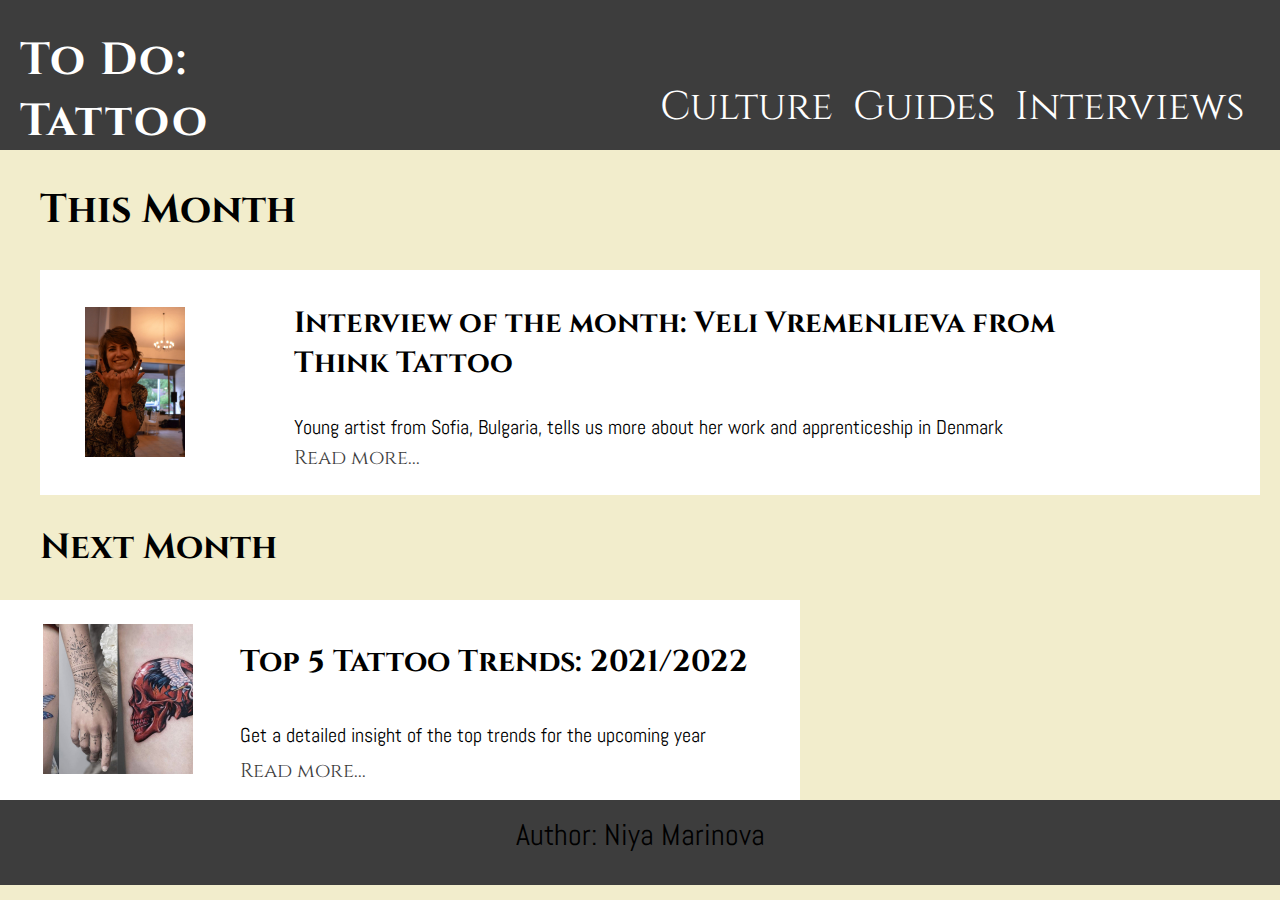
<file: index.html>
<!DOCTYPE html>
<html>
<head>
    <link href="https://fonts.googleapis.com/css2?family=Cinzel&display=swap" rel="stylesheet">    <link rel="stylesheet" href="styles.css">
    <link href="https://fonts.googleapis.com/css2?family=Abel&family=Cinzel&display=swap" rel="stylesheet">
    <title>To Do: Tattoo</title>
</head>
<body>

<header>
<div class="something">

  <div class="header">
      <h1 class="header">To Do: Tattoo</h1>
  </div>

  <div class="nav">
      <a href="culture.html" class="navigation">Culture</a>
      <a href="first tattoo guide.html" class="navigation">Guides</a>
      <a href="#" class="navigation">Interviews</a>
  </div>
</div>
</header>
<div id="text">
    <h2 id="text">This Month</h2>
</div>
<div class="box">
    <div id="picture">
        <img id="pic" src="images/veli.jpg" alt="Veli">
        
    </div>
    <div id="h3">
        <h3>
            Interview of the month: 
            Veli Vremenlieva from Think Tattoo
        </h3>
    <div id="h32">
        <h32>
            Young artist from Sofia, Bulgaria, tells us more about her work
        and apprenticeship in Denmark
        </h32>
    </div>
        <div id="readmore">
            <a href="#" id="button">Read more...</a>
        </div>
    </div>
</div>
<div id="text1">
    <h2 id="text1">Next Month</h2>
</div>
<div class="box1">
    <div id="picture1">
        <img id="pic1" src="images/2021-trends.jpg" alt="2021-trends">
        
    </div>
    <div id="h4">
        <h4>
            Top 5 Tattoo Trends: 2021/2022
        </h4>
    <div id="h41">
        <h41>
        Get a detailed insight of the top trends for the 
         upcoming year
        </h41>
    </div>
        <div id="readmore1">
            <a href="#" id="button1">Read more...</a>
        </div>
    </div>  


</div>


<footer>
    <p>Author: Niya Marinova</p> 
</footer>
</body>
</file>
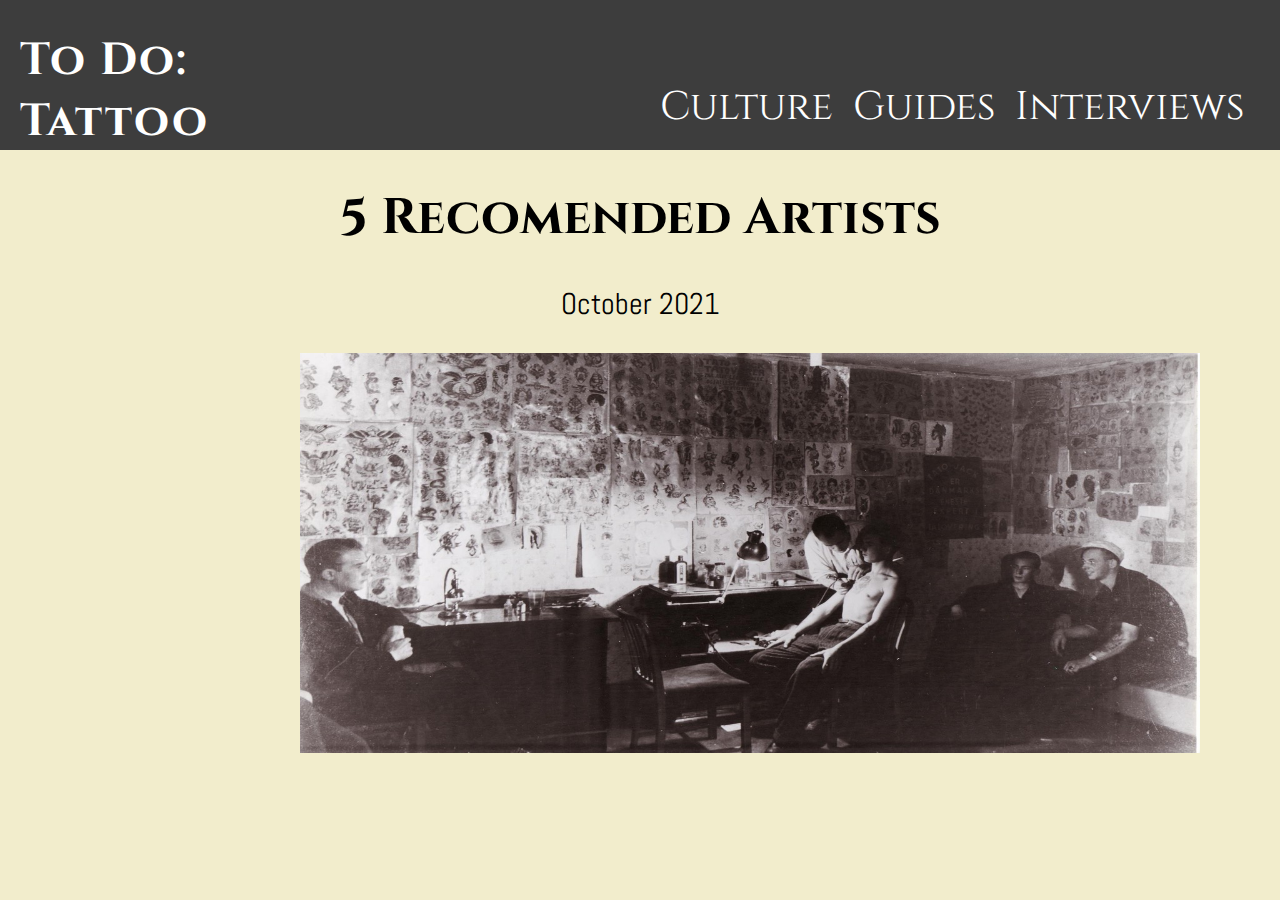
<file: culture.html>
<!DOCTYPE html>
<html>
<head>
    <link href="https://fonts.googleapis.com/css2?family=Cinzel&display=swap" rel="stylesheet">    <link rel="stylesheet" href="styles.css">
    <link href="https://fonts.googleapis.com/css2?family=Abel&family=Cinzel&display=swap" rel="stylesheet">
    <title>To Do: Tattoo</title>


</head>
<body>

<header>
     <div class="header">
         <h1 class="header">To Do: Tattoo</h1>
     </div>

    <div class="nav">
         <a href="#" class="navigation">Culture</a>
        <a href="#" class="navigation">Guides</a>
        <a href="#" class="navigation">Interviews</a>
    </div>
    </div>
</header>

<h1>5 Recomended Artists</h1>
<p>October 2021</p>

<img src="images/tattooartist.jpg" alt="Tattoo artist">
</file>
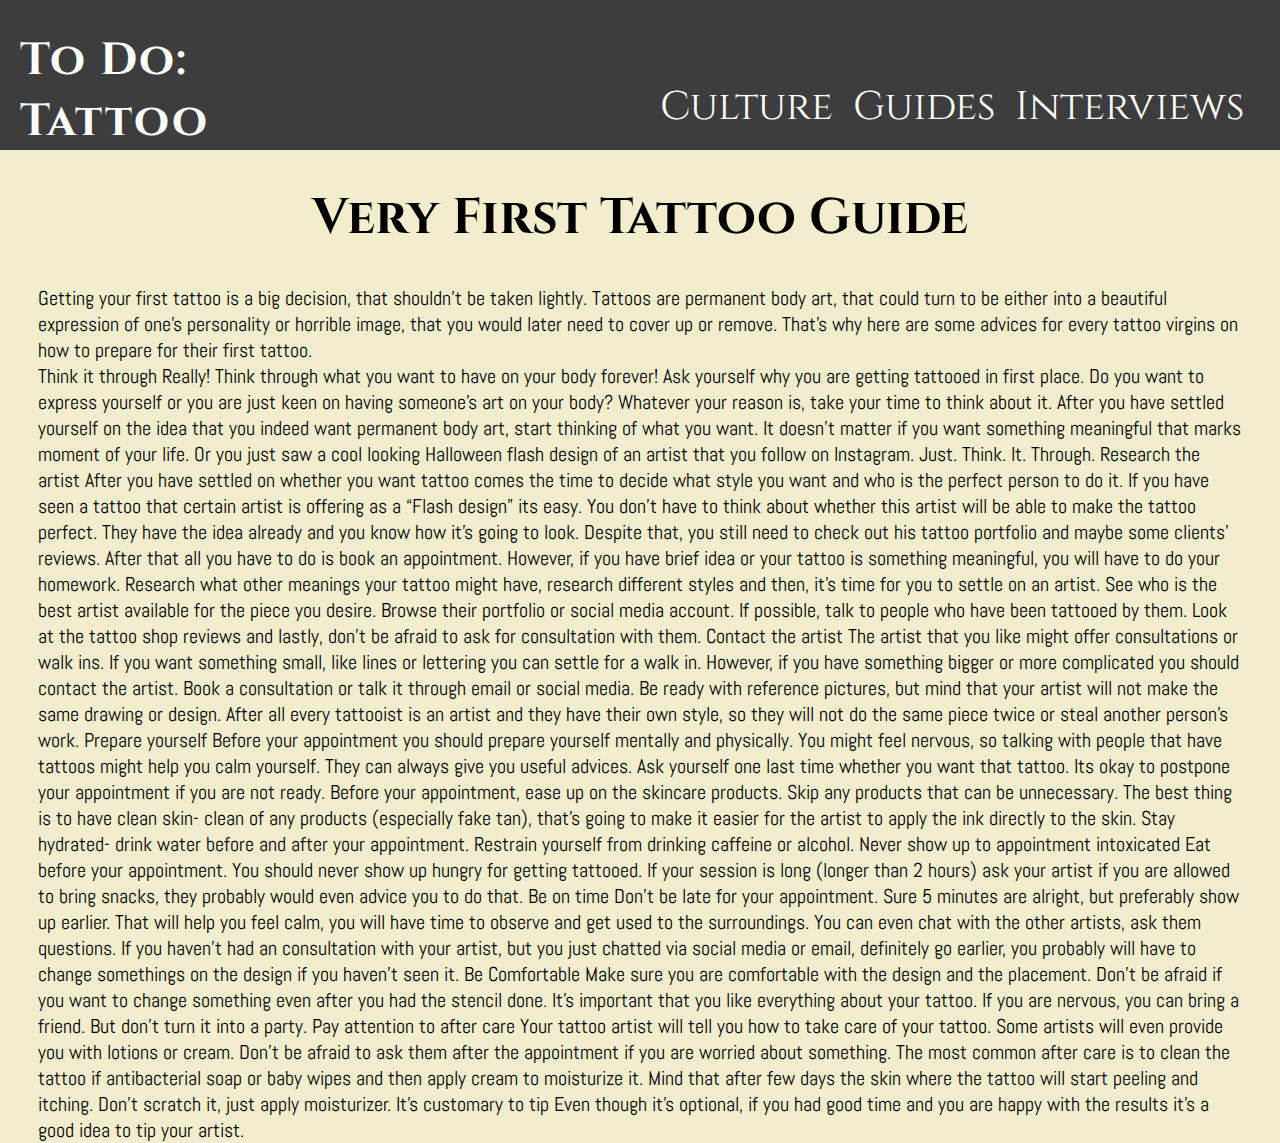
<file: first tattoo guide.html>
<!DOCTYPE html>
<html>
<head>
    <link href="https://fonts.googleapis.com/css2?family=Cinzel&display=swap" rel="stylesheet">    <link rel="stylesheet" href="styles.css">
    <link href="https://fonts.googleapis.com/css2?family=Abel&family=Cinzel&display=swap" rel="stylesheet">
    <title>To Do: Tattoo</title>
</head>
<body>

<header>
<div class="something">

  <div class="header">
      <h1 class="header">To Do: Tattoo</h1>
  </div>

  <div class="nav">
      <a href="culture.html" class="navigation">Culture</a>
      <a href="first tattoo guide.html" class="navigation">Guides</a>
      <a href="#" class="navigation">Interviews</a>
  </div>
</div>


</header>
<h1>Very First Tattoo Guide</h1>
<article>
    Getting your first tattoo is a big decision, that shouldn’t be taken lightly. Tattoos are permanent body art, that could turn to be either into a beautiful expression of one’s personality or horrible image, that you would later need to cover up or remove. That’s why here are some advices for every tattoo virgins on how to prepare for their first tattoo. 
</article>
<article>
    Think it through
Really! Think through what you want to have on your body forever! Ask yourself why you are getting tattooed in first place. Do you want to express yourself or you are just keen on having someone’s art on your body? Whatever your reason is, take your time to think about it.
After you have settled yourself on the idea that you indeed want permanent body art, start thinking of what you want. It doesn’t matter if you want something meaningful that marks moment of your life. Or you just saw a cool looking Halloween flash design of an artist that you follow on Instagram. Just. Think. It. Through.

Research the artist
After you have settled on whether you want tattoo comes the time to decide what style you want and who is the perfect person to do it.
If you have seen a tattoo that certain artist is offering as a “Flash design” its easy. You don’t have to think about whether this artist will be able to make the tattoo perfect. They have the idea already and you know how it’s going to look. Despite that, you still need to check out his tattoo portfolio and maybe some clients’ reviews. After that all you have to do is book an appointment.
However, if you have brief idea or your tattoo is something meaningful, you will have to do your homework. Research what other meanings your tattoo might have, research different styles and then, it’s time for you to settle on an artist. See who is the best artist available for the piece you desire. Browse their portfolio or social media account. If possible, talk to people who have been tattooed by them. Look at the tattoo shop reviews and lastly, don’t be afraid to ask for consultation with them.

Contact the artist
The artist that you like might offer consultations or walk ins. If you want something small, like lines or lettering you can settle for a walk in. However, if you have something bigger or more complicated you should contact the artist. Book a consultation or talk it through email or social media. Be ready with reference pictures, but mind that your artist will not make the same drawing or design. After all every tattooist is an artist and they have their own style, so they will not do the same piece twice or steal another person’s work.

Prepare yourself
Before your appointment you should prepare yourself mentally and physically. You might feel nervous, so talking with people that have tattoos might help you calm yourself. They can always give you useful advices.
Ask yourself one last time whether you want that tattoo. Its okay to postpone your appointment if you are not ready.
Before your appointment, ease up on the skincare products. Skip any products that can be unnecessary. The best thing is to have clean skin- clean of any products (especially fake tan), that’s going to make it easier for the artist to apply the ink directly to the skin.
Stay hydrated- drink water before and after your appointment. Restrain yourself from drinking caffeine or alcohol. Never show up to appointment intoxicated
Eat before your appointment. You should never show up hungry for getting tattooed. If your session is long (longer than 2 hours) ask your artist if you are allowed to bring snacks, they probably would even advice you to do that.

Be on time
Don’t be late for your appointment. Sure 5 minutes are alright, but preferably show up earlier. That will help you feel calm, you will have time to observe and get used to the surroundings. You can even chat with the other artists, ask them questions.
If you haven’t had an consultation with your artist, but you just chatted via social media or email, definitely go earlier, you probably will have to change somethings on the design if you haven’t seen it.



Be Comfortable
Make sure you are comfortable with the design and the placement. Don’t be afraid if you want to change something even after you had the stencil done. It’s important that you like everything about your tattoo.
If you are nervous, you can bring a friend. But don’t turn it into a party. 

Pay attention to after care
Your tattoo artist will tell you how to take care of your tattoo. Some artists will even provide you with lotions or cream. Don’t be afraid to ask them after the appointment if you are worried about something. 
The most common after care is to clean the tattoo if antibacterial soap or baby wipes and then apply cream to moisturize it. Mind that after few days the skin where the tattoo will start peeling and itching. Don’t scratch it, just apply moisturizer. 

It’s customary to tip 
Even though it’s optional, if you had good time and you are happy with the results it’s a good idea to tip your artist.

</article>
</file>
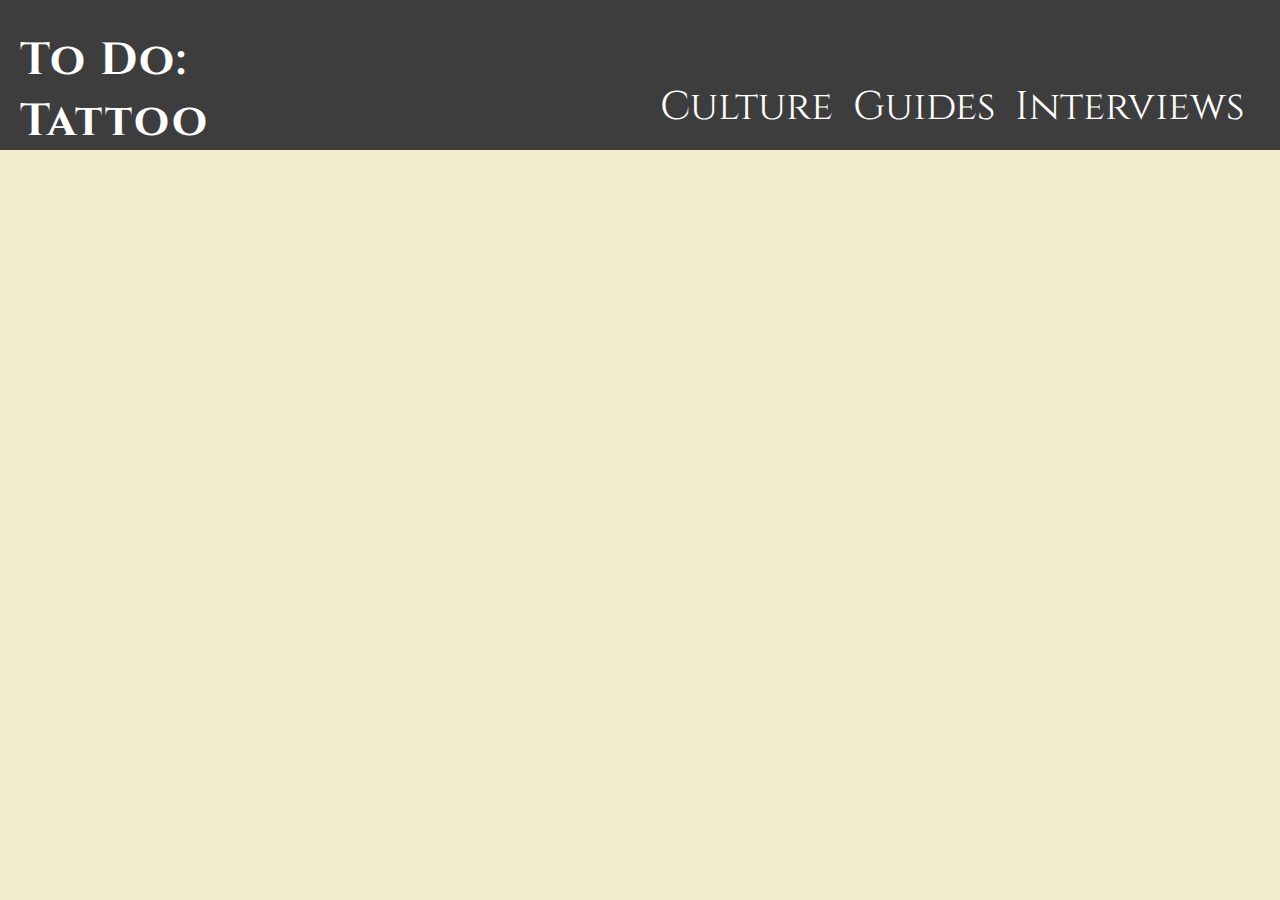
<file: interviews.html>
<!DOCTYPE html>
<html>
<head>
    <link href="https://fonts.googleapis.com/css2?family=Cinzel&display=swap" rel="stylesheet">    <link rel="stylesheet" href="styles.css">
    <link href="https://fonts.googleapis.com/css2?family=Abel&family=Cinzel&display=swap" rel="stylesheet">
    <title>To Do: Tattoo</title>
</head>
<body>

<header>
<div class="something">

  <div class="header">
      <h1 class="header">To Do: Tattoo</h1>
  </div>

  <div class="nav">
      <a href="culture.html" class="navigation">Culture</a>
      <a href="first tattoo guide.html" class="navigation">Guides</a>
      <a href="" class="navigation">Interviews</a>
  </div>
</div>
</header>
</file>
<file: styles.css>
body {
    background-color: #F2EDCC;
    padding: 0;
    margin: 0;
  }
  /*Start of navigation*/
.header {
   
    text-align: left;
    padding-left: 10px;
    color: white;
    font-size: 45px;
    letter-spacing: 2px;
    font-family:'Cinzel', serif;;
    float: left;
    width: 50%;
    height: 150px;
}

.navigation {
text-decoration: none;
width: 50%;
height: 150px;
font-size: 40px;
font-family: 'Cinzel', serif;
color: white;
padding-top: 80px;

}

.nav{
  display: inline-flex;
  margin-bottom: 0px;
  height: 150px;
}
.nav a {

 margin-left: 10px;
 margin-right: 10px;

}
.something:after {
  content: "";
  display: table;
  clear: both;
}
header{
  background-color: #3D3D3D;
 
}
/*End of navigation*/
#text {
padding-left: 20px;
font-size: 40px;
font-family: 'Cinzel', serif;
}
#pic{
  height: 150px;
  width: auto;
  padding-left: 40px;
  padding-top: 13%;
  padding-bottom: 13%;
  

}
.box{
  background-color: white;
  width: 1220px;
  height: 225px;
  margin-left: 40px;
}
.box:after {
  content: "";
  display: table;
  clear: both;
}
#picture{
  width: 20%;
  float: left;
  padding: 5px;
  
}
#h3{
  width: 85%;
  padding: 3px;
  margin-top: 10px;
  font-family: 'Cinzel', serif;
  font-size: 25px;
}
#h32{
  font-family: 'Abel', sans-serif;
  font-size: 20px;
  padding-top: 2px;
  margin-top: 5px;
  
}
#button{
  text-decoration: none;
  color: #3D3D3D;
  font-size: 20px;
}
#text1{
  padding-left: 20px;
  font-size: 35px;
  font-family: 'Cinzel', serif;
}
.box1{
  background-color: white;
  width: 800px;
  height: 200px;
  margin-left: 0px;
}
#pic1{
  height: 150px;
  width: auto;
  padding-left: 40px;
  padding-top: 13%;
  padding-bottom: 13%;
  
}
#picture1{
  width: 20%;
  float: left;
  padding: 3px;
}
.box1:after {
  content: "";
  display: table;
  clear: both;
}
#h4{
  width: 80%;
  padding: 10px;
  padding-left: 30%;
  padding-top: 2px;
  font-family: 'Cinzel', serif;
  font-size: 30px;
  margin-top: 4px;
}
#h41{
  font-family: 'Abel', sans-serif;
  font-size: 20px;
  padding-right: 10%;
}
#button1{
  text-decoration: none;
  color: #3D3D3D;
  font-size: 20px;
}
#pic2{
  height: 150px;
  width: auto;
  padding-right: 30px;
  padding-top: 13%;
  padding-bottom: 13%;

}
#picture2{
  width: 20%;
  float: left;
  padding: 3px;   
}
.box2{
  background-color: white;
  width: 800px;
  height: 200px;
  margin-left: 700px;
}
.box2:after {
  content: "";
  display: table;
  clear: both;
}

footer{
  background-color: #3D3D3D;
  text-align: right;
  padding: 1px;
}
h1{
  font-family: 'Cinzel', serif;
  font-size: 50px;
  text-align: center;
}
p{
  font-family: 'Abel', sans-serif;
  font-size: 30px;
  text-align: center;
  margin-top: 15px;
}
img{
  width: 900px;
  height: 400px;
  padding-right: 300px;
  padding-left: 300px;
}
h1{
  font-family: 'Cinzel', serif;
  font-size: 50px;
  text-align: center;
}
article{
  font-family: 'Abel', sans-serif;
  font-size: 20px;
  padding-right: 3%;
  padding-left: 3%;
}
article{
  font-family: 'Abel', sans-serif;
  font-size: 20px;
  padding-right: 3%;
  padding-left: 3%;
}
</file>
